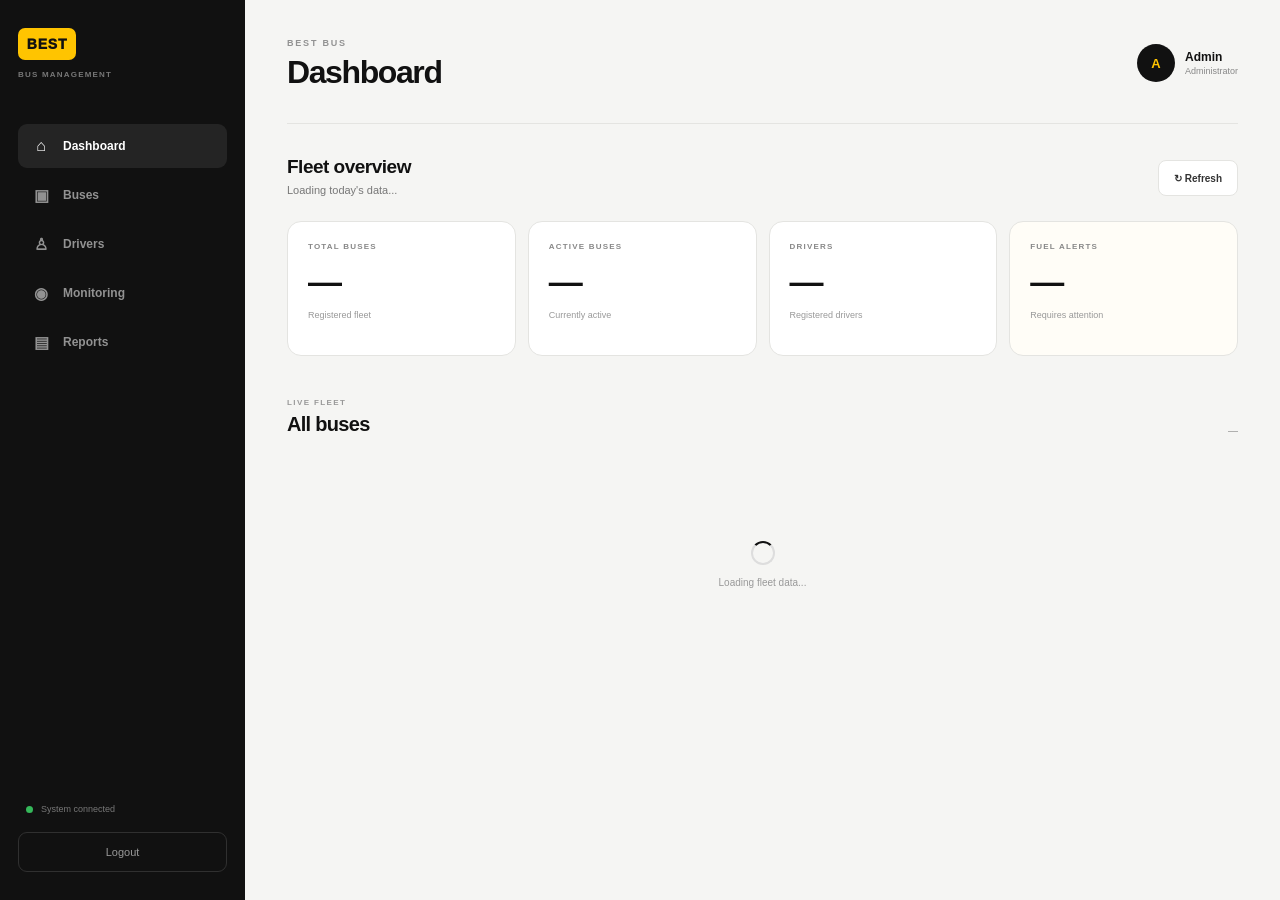
<file: admin/index.html>
<!DOCTYPE html>
<html lang="en">

<head>

    <meta charset="UTF-8">

    <meta
        name="viewport"
        content="width=device-width, initial-scale=1.0"
    >

    <meta
        name="theme-color"
        content="#f7f7f5"
    >

    <title>BEST Bus | Admin</title>

    <link
        rel="stylesheet"
        href="./style.css"
    >

</head>

<body>


    <!-- =====================================
         SIDEBAR
    ====================================== -->

    <aside class="sidebar">

        <div class="sidebar-top">

            <div class="brand">
                BEST
            </div>

            <div class="brand-subtitle">
                BUS MANAGEMENT
            </div>


            <nav class="navigation">

                <button
                    class="nav-item active"
                    data-section="dashboard"
                >

                    <span class="nav-icon">⌂</span>

                    <span>
                        Dashboard
                    </span>

                </button>


                <button
                    class="nav-item"
                    data-section="buses"
                >

                    <span class="nav-icon">▣</span>

                    <span>
                        Buses
                    </span>

                </button>


                <button
                    class="nav-item"
                    data-section="drivers"
                >

                    <span class="nav-icon">♙</span>

                    <span>
                        Drivers
                    </span>

                </button>


                <button
                    class="nav-item"
                    data-section="monitoring"
                >

                    <span class="nav-icon">◉</span>

                    <span>
                        Monitoring
                    </span>

                </button>


                <button
                    class="nav-item"
                    data-section="reports"
                >

                    <span class="nav-icon">▤</span>

                    <span>
                        Reports
                    </span>

                </button>

            </nav>

        </div>


        <div class="sidebar-bottom">

            <div class="system-status">

                <span class="status-dot"></span>

                <span>
                    System connected
                </span>

            </div>


            <button
                id="logoutButton"
                class="logout-button"
            >

                Logout

            </button>

        </div>

    </aside>



    <!-- =====================================
         MAIN
    ====================================== -->

    <main class="main">


        <!-- HEADER -->

        <header class="topbar">

            <div>

                <div class="page-label">
                    BEST BUS
                </div>

                <h1>
                    Dashboard
                </h1>

            </div>


            <div class="admin-user">

                <div class="admin-avatar">
                    A
                </div>

                <div>

                    <strong id="adminName">
                        Admin
                    </strong>

                    <span>
                        Administrator
                    </span>

                </div>

            </div>

        </header>



        <!-- =================================
             DASHBOARD SECTION
        ================================== -->

        <section
            id="dashboardSection"
            class="section"
        >


            <div class="welcome-row">

                <div>

                    <h2>
                        Fleet overview
                    </h2>

                    <p id="todayText">
                        Loading today's data...
                    </p>

                </div>


                <button
                    id="refreshButton"
                    class="refresh-button"
                >

                    ↻
                    Refresh

                </button>

            </div>



            <!-- =================================
                 SUMMARY CARDS
            ================================== -->

            <div class="summary-grid">


                <div class="summary-card">

                    <span class="summary-label">
                        TOTAL BUSES
                    </span>

                    <strong id="totalBuses">
                        —
                    </strong>

                    <span class="summary-description">
                        Registered fleet
                    </span>

                </div>


                <div class="summary-card">

                    <span class="summary-label">
                        ACTIVE BUSES
                    </span>

                    <strong id="activeBuses">
                        —
                    </strong>

                    <span class="summary-description">
                        Currently active
                    </span>

                </div>


                <div class="summary-card">

                    <span class="summary-label">
                        DRIVERS
                    </span>

                    <strong id="totalDrivers">
                        —
                    </strong>

                    <span class="summary-description">
                        Registered drivers
                    </span>

                </div>


                <div class="summary-card alert-card">

                    <span class="summary-label">
                        FUEL ALERTS
                    </span>

                    <strong id="fuelAlerts">
                        —
                    </strong>

                    <span class="summary-description">
                        Requires attention
                    </span>

                </div>

            </div>



            <!-- =================================
                 BUS SECTION
            ================================== -->

            <div class="section-heading">

                <div>

                    <span class="section-eyebrow">
                        LIVE FLEET
                    </span>

                    <h2>
                        All buses
                    </h2>

                </div>

                <span
                    id="busCountLabel"
                    class="count-label"
                >
                    —
                </span>

            </div>


            <div
                id="busGrid"
                class="bus-grid"
            >

                <!-- Cards inserted by JS -->

            </div>


            <!-- EMPTY -->

            <div
                id="emptyState"
                class="empty-state hidden"
            >

                <div class="empty-icon">
                    🚌
                </div>

                <h3>
                    No buses yet
                </h3>

                <p>
                    Add your first bus from the
                    Bus Management section.
                </p>

            </div>


            <!-- LOADING -->

            <div
                id="loadingState"
                class="loading-state"
            >

                <div class="loader"></div>

                <p>
                    Loading fleet data...
                </p>

            </div>


        </section>



        <!-- =================================
             PLACEHOLDER SECTIONS
             STEP 2+ WILL BUILD THESE
        ================================== -->

        <section
            id="busesSection"
            class="section placeholder-section hidden"
        >

            <span class="section-eyebrow">
                STEP 2
            </span>

            <h2>
                Bus Management
            </h2>

            <p>
                Bus management will be built next.
            </p>

        </section>


        <section
            id="driversSection"
            class="section placeholder-section hidden"
        >

            <span class="section-eyebrow">
                STEP 3
            </span>

            <h2>
                Driver Management
            </h2>

            <p>
                Driver management will be built next.
            </p>

        </section>


        <section
            id="monitoringSection"
            class="section placeholder-section hidden"
        >

            <span class="section-eyebrow">
                MONITORING
            </span>

            <h2>
                Monitoring
            </h2>

            <p>
                Monitoring will be connected after
                the driver system is built.
            </p>

        </section>


        <section
            id="reportsSection"
            class="section placeholder-section hidden"
        >

            <span class="section-eyebrow">
                REPORTS
            </span>

            <h2>
                Reports
            </h2>

            <p>
                Reports will be built after
                bus history is available.
            </p>

        </section>


    </main>



    <script
        type="module"
        src="./script.js"
    ></script>

</body>

</html>
</file>
<file: admin/style.css>
* {
    box-sizing: border-box;
    margin: 0;
    padding: 0;
}


:root {

    --black: #111111;
    --yellow: #ffc400;

    --background: #f5f5f3;
    --white: #ffffff;

    --border: #e4e4e1;

    --text: #111111;
    --muted: #777777;
    --light-muted: #a0a0a0;

    --green: #16803c;
    --green-bg: #edf8f0;

    --red: #d92828;
    --red-bg: #fff0f0;

}


html,
body {

    width: 100%;
    min-height: 100%;

}


body {

    min-height: 100vh;

    background:
        var(--background);

    color:
        var(--text);

    font-family:
        -apple-system,
        BlinkMacSystemFont,
        "Segoe UI",
        Roboto,
        Helvetica,
        Arial,
        sans-serif;

    -webkit-font-smoothing:
        antialiased;

}


/* =========================================
   SIDEBAR
========================================= */

.sidebar {

    position: fixed;

    left: 0;
    top: 0;
    bottom: 0;

    width: 245px;

    display: flex;
    flex-direction: column;
    justify-content: space-between;

    padding: 28px 18px;

    background:
        var(--black);

    color:
        white;

}


.brand {

    display: inline-flex;

    align-items: center;
    justify-content: center;

    width: 58px;
    height: 32px;

    border-radius: 7px;

    background:
        var(--yellow);

    color:
        var(--black);

    font-size: 14px;

    font-weight: 1000;

    letter-spacing:
        .8px;

}


.brand-subtitle {

    margin-top: 10px;

    color:
        #777777;

    font-size: 8px;

    font-weight: 700;

    letter-spacing:
        1.2px;

}


.navigation {

    margin-top:
        45px;

    display:
        flex;

    flex-direction:
        column;

    gap:
        5px;

}


.nav-item {

    width: 100%;

    height: 44px;

    display: flex;

    align-items: center;

    gap: 12px;

    padding:
        0 13px;

    border:
        none;

    border-radius:
        9px;

    background:
        transparent;

    color:
        #929292;

    font-family:
        inherit;

    font-size:
        12px;

    font-weight:
        600;

    text-align:
        left;

    cursor:
        pointer;

    transition:
        .2s ease;

}


.nav-item:hover {

    background:
        #1d1d1d;

    color:
        white;

}


.nav-item.active {

    background:
        #242424;

    color:
        white;

}


.nav-icon {

    width:
        20px;

    text-align:
        center;

    font-size:
        16px;

}


.sidebar-bottom {

    display:
        flex;

    flex-direction:
        column;

    gap:
        18px;

}


.system-status {

    display:
        flex;

    align-items:
        center;

    gap:
        8px;

    padding:
        0 8px;

    color:
        #777777;

    font-size:
        9px;

}


.status-dot {

    width:
        7px;

    height:
        7px;

    border-radius:
        50%;

    background:
        #35b85a;

}


.logout-button {

    width:
        100%;

    height:
        40px;

    border:
        1px solid #303030;

    border-radius:
        9px;

    background:
        transparent;

    color:
        #999999;

    font-family:
        inherit;

    font-size:
        11px;

    cursor:
        pointer;

}


.logout-button:hover {

    background:
        #202020;

    color:
        white;

}


/* =========================================
   MAIN
========================================= */

.main {

    margin-left:
        245px;

    min-height:
        100vh;

    padding:
        38px 42px 70px;

}


/* =========================================
   TOP BAR
========================================= */

.topbar {

    display:
        flex;

    align-items:
        center;

    justify-content:
        space-between;

    padding-bottom:
        35px;

    border-bottom:
        1px solid var(--border);

}


.page-label {

    margin-bottom:
        8px;

    color:
        #929292;

    font-size:
        9px;

    font-weight:
        800;

    letter-spacing:
        1.8px;

}


.topbar h1 {

    font-size:
        32px;

    line-height:
        1;

    letter-spacing:
        -1.4px;

    font-weight:
        750;

}


.admin-user {

    display:
        flex;

    align-items:
        center;

    gap:
        10px;

}


.admin-avatar {

    width:
        38px;

    height:
        38px;

    display:
        flex;

    align-items:
        center;

    justify-content:
        center;

    border-radius:
        50%;

    background:
        var(--black);

    color:
        var(--yellow);

    font-size:
        13px;

    font-weight:
        800;

}


.admin-user strong {

    display:
        block;

    font-size:
        12px;

}


.admin-user span {

    display:
        block;

    margin-top:
        2px;

    color:
        #888888;

    font-size:
        9px;

}


/* =========================================
   SECTION
========================================= */

.section {

    padding-top:
        32px;

}


.hidden {

    display:
        none !important;

}


.welcome-row {

    display:
        flex;

    align-items:
        flex-end;

    justify-content:
        space-between;

    margin-bottom:
        25px;

}


.welcome-row h2 {

    font-size:
        19px;

    letter-spacing:
        -.5px;

}


.welcome-row p {

    margin-top:
        6px;

    color:
        var(--muted);

    font-size:
        11px;

}


.refresh-button {

    height:
        36px;

    padding:
        0 15px;

    border:
        1px solid var(--border);

    border-radius:
        8px;

    background:
        white;

    color:
        #333;

    font-family:
        inherit;

    font-size:
        10px;

    font-weight:
        650;

    cursor:
        pointer;

}


.refresh-button:hover {

    border-color:
        #bdbdbd;

}


/* =========================================
   SUMMARY
========================================= */

.summary-grid {

    display:
        grid;

    grid-template-columns:
        repeat(4, 1fr);

    gap:
        12px;

    margin-bottom:
        42px;

}


.summary-card {

    min-height:
        135px;

    padding:
        20px;

    border:
        1px solid var(--border);

    border-radius:
        14px;

    background:
        var(--white);

}


.summary-card.alert-card {

    background:
        #fffdf7;

}


.summary-label {

    display:
        block;

    color:
        #888888;

    font-size:
        8px;

    font-weight:
        800;

    letter-spacing:
        1.2px;

}


.summary-card strong {

    display:
        block;

    margin-top:
        13px;

    font-size:
        34px;

    line-height:
        1;

    letter-spacing:
        -1.5px;

}


.summary-description {

    display:
        block;

    margin-top:
        12px;

    color:
        #999999;

    font-size:
        9px;

}


/* =========================================
   SECTION HEADING
========================================= */

.section-heading {

    display:
        flex;

    align-items:
        flex-end;

    justify-content:
        space-between;

    margin-bottom:
        18px;

}


.section-eyebrow {

    display:
        block;

    margin-bottom:
        6px;

    color:
        #999999;

    font-size:
        8px;

    font-weight:
        800;

    letter-spacing:
        1.4px;

}


.section-heading h2 {

    font-size:
        20px;

    letter-spacing:
        -.7px;

}


.count-label {

    color:
        #999999;

    font-size:
        10px;

}


/* =========================================
   BUS GRID
========================================= */

.bus-grid {

    display:
        grid;

    grid-template-columns:
        repeat(2, minmax(0, 1fr));

    gap:
        14px;

}


.bus-card {

    position:
        relative;

    padding:
        21px;

    border:
        1px solid var(--border);

    border-radius:
        15px;

    background:
        white;

    cursor:
        pointer;

    transition:
        transform .18s ease,
        border-color .18s ease,
        box-shadow .18s ease;

}


.bus-card:hover {

    transform:
        translateY(-2px);

    border-color:
        #c7c7c7;

    box-shadow:
        0 10px 30px rgba(0,0,0,.05);

}


.bus-top {

    display:
        flex;

    align-items:
        flex-start;

    justify-content:
        space-between;

    padding-bottom:
        17px;

    border-bottom:
        1px solid #eeeeec;

}


.bus-name {

    font-size:
        18px;

    font-weight:
        750;

    letter-spacing:
        -.5px;

}


.bus-registration {

    margin-top:
        4px;

    color:
        #888888;

    font-size:
        10px;

}


.bus-status {

    padding:
        6px 9px;

    border-radius:
        20px;

    background:
        var(--green-bg);

    color:
        var(--green);

    font-size:
        8px;

    font-weight:
        800;

}


.bus-status.inactive {

    background:
        #f1f1f1;

    color:
        #777777;

}


/* =========================================
   DRIVER
========================================= */

.bus-driver {

    display:
        flex;

    align-items:
        center;

    gap:
        9px;

    padding:
        14px 0;

}


.driver-avatar {

    width:
        30px;

    height:
        30px;

    display:
        flex;

    align-items:
        center;

    justify-content:
        center;

    border-radius:
        50%;

    background:
        #f0f0ed;

    color:
        #555555;

    font-size:
        10px;

    font-weight:
        800;

}


.driver-info span {

    display:
        block;

    color:
        #999999;

    font-size:
        8px;

}


.driver-info strong {

    display:
        block;

    margin-top:
        2px;

    font-size:
        11px;

}


/* =========================================
   DAILY DATA
========================================= */

.daily-grid {

    display:
        grid;

    grid-template-columns:
        repeat(4, 1fr);

    gap:
        8px;

}


.daily-item {

    padding:
        11px;

    border-radius:
        9px;

    background:
        #f7f7f5;

}


.daily-item span {

    display:
        block;

    color:
        #999999;

    font-size:
        7px;

    font-weight:
        700;

    letter-spacing:
        .5px;

}


.daily-item strong {

    display:
        block;

    margin-top:
        6px;

    font-size:
        13px;

}


/* =========================================
   READING STATUS
========================================= */

.reading-line {

    display:
        flex;

    align-items:
        center;

    justify-content:
        space-between;

    margin-top:
        12px;

    padding-top:
        12px;

    border-top:
        1px solid #eeeeec;

}


.reading-status {

    display:
        flex;

    align-items:
        center;

    gap:
        5px;

    font-size:
        8px;

    color:
        #888888;

}


.reading-status .dot {

    width:
        6px;

    height:
        6px;

    border-radius:
        50%;

    background:
        #cfcfcf;

}


.reading-status.complete {

    color:
        var(--green);

}


.reading-status.complete .dot {

    background:
        #25a94f;

}


.reading-status.missing {

    color:
        var(--red);

}


.reading-status.missing .dot {

    background:
        var(--red);

}


.view-text {

    color:
        #777777;

    font-size:
        8px;

    font-weight:
        700;

}


/* =========================================
   EMPTY / LOADING
========================================= */

.loading-state {

    min-height:
        220px;

    display:
        flex;

    flex-direction:
        column;

    align-items:
        center;

    justify-content:
        center;

    color:
        #999999;

}


.loader {

    width:
        24px;

    height:
        24px;

    margin-bottom:
        12px;

    border:
        2px solid #dddddd;

    border-top-color:
        #111111;

    border-radius:
        50%;

    animation:
        spin .7s linear infinite;

}


@keyframes spin {

    to {
        transform:
            rotate(360deg);
    }

}


.loading-state p {

    font-size:
        10px;

}


.empty-state {

    padding:
        70px 20px;

    text-align:
        center;

    border:
        1px dashed #d5d5d2;

    border-radius:
        15px;

    background:
        rgba(255,255,255,.5);

}


.empty-icon {

    font-size:
        30px;

}


.empty-state h3 {

    margin-top:
        12px;

    font-size:
        15px;

}


.empty-state p {

    margin-top:
        7px;

    color:
        #999999;

    font-size:
        10px;

}


/* =========================================
   PLACEHOLDER
========================================= */

.placeholder-section {

    min-height:
        500px;

}


.placeholder-section h2 {

    font-size:
        28px;

    letter-spacing:
        -1px;

}


.placeholder-section p {

    margin-top:
        10px;

    color:
        #888888;

    font-size:
        12px;

}


/* =========================================
   RESPONSIVE
========================================= */

@media (max-width: 1050px) {

    .summary-grid {

        grid-template-columns:
            repeat(2, 1fr);

    }


    .bus-grid {

        grid-template-columns:
            1fr;

    }

}


@media (max-width: 750px) {

    .sidebar {

        position:
            static;

        width:
            100%;

        min-height:
            auto;

        padding:
            18px;

    }


    .navigation {

        margin-top:
            20px;

        display:
            grid;

        grid-template-columns:
            repeat(5, 1fr);

    }


    .nav-item {

        justify-content:
            center;

        padding:
            0 4px;

    }


    .nav-item span:last-child {

        display:
            none;

    }


    .sidebar-bottom {

        display:
            none;

    }


    .main {

        margin-left:
            0;

        padding:
            25px 18px 50px;

    }


    .topbar {

        padding-bottom:
            25px;

    }


    .admin-user {

        display:
            none;

    }

}


@media (max-width: 500px) {

    .summary-grid {

        grid-template-columns:
            1fr 1fr;

    }


    .summary-card {

        min-height:
            115px;

        padding:
            15px;

    }


    .summary-card strong {

        font-size:
            28px;

    }


    .daily-grid {

        grid-template-columns:
            repeat(2, 1fr);

    }


    .welcome-row {

        align-items:
            flex-start;

    }


    .refresh-button {

        font-size:
            0;

    }


    .refresh-button:first-letter {

        font-size:
            14px;

    }

}
</file>
